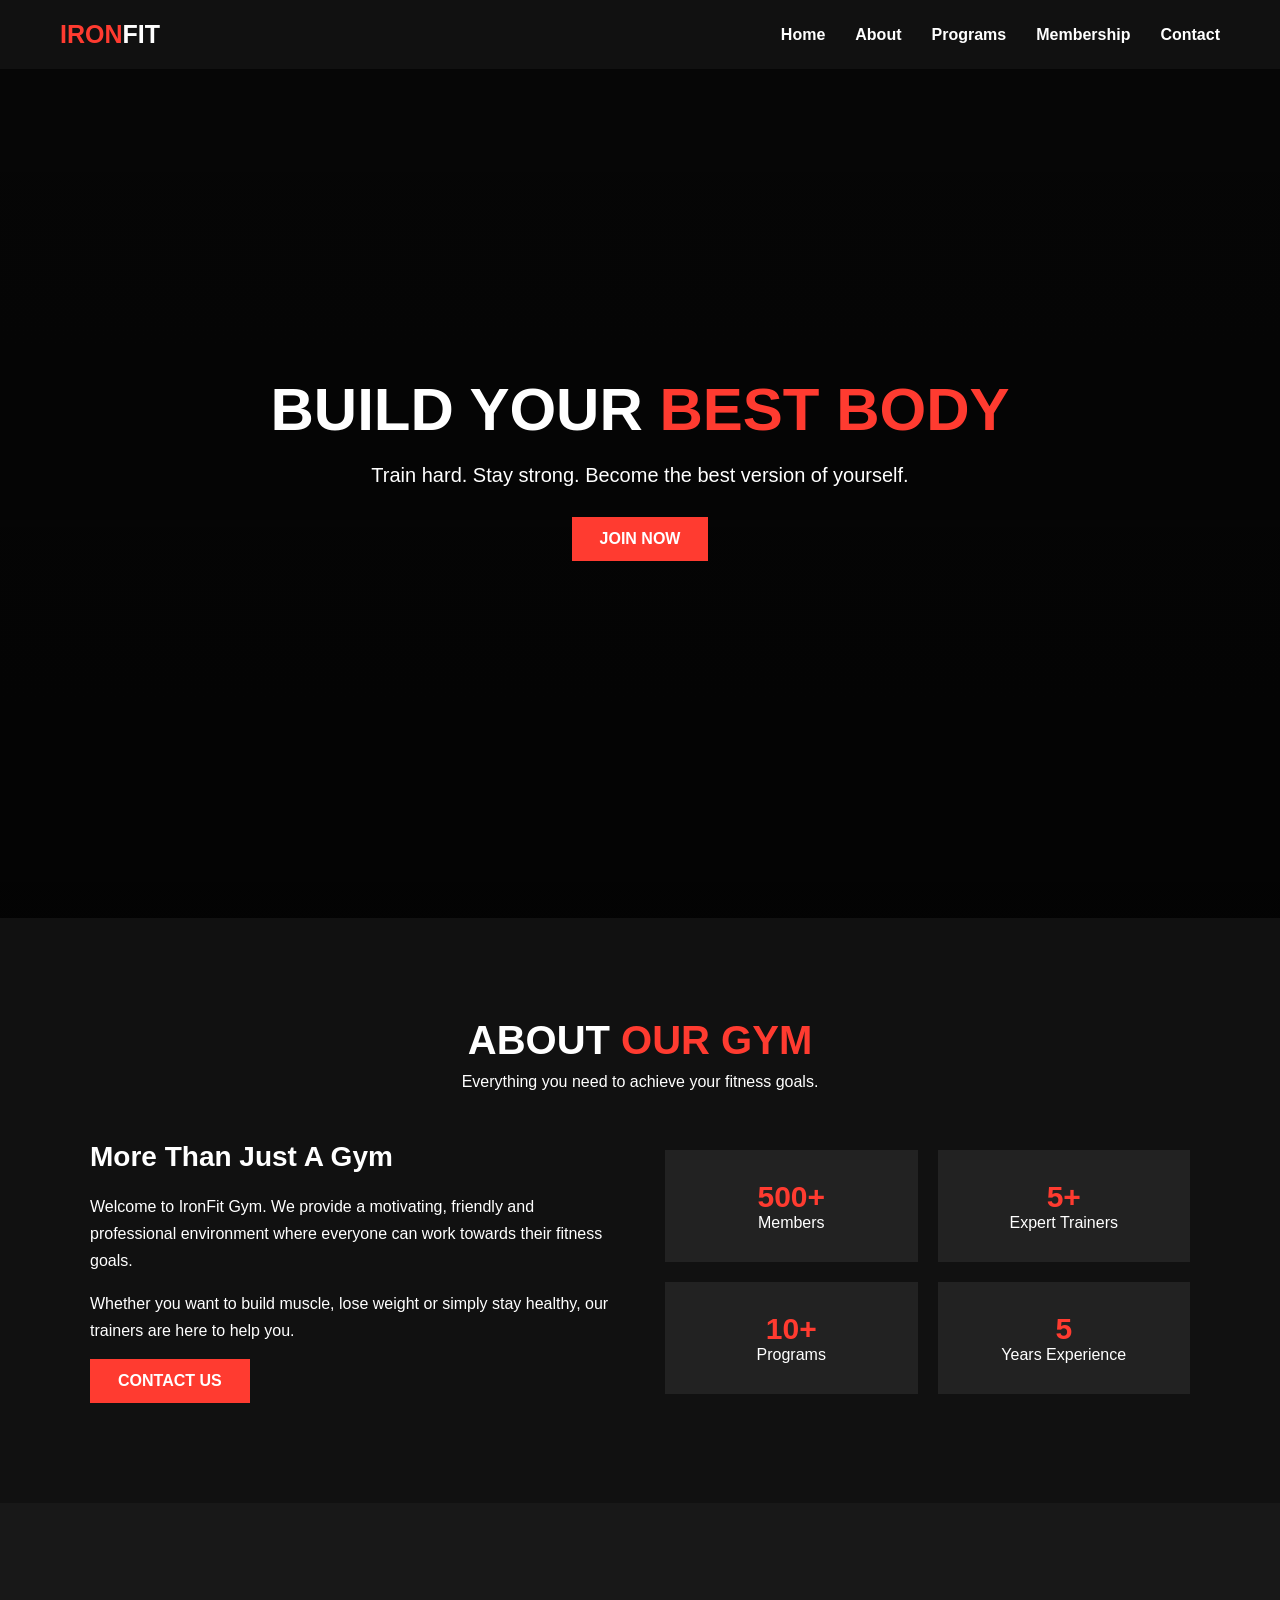
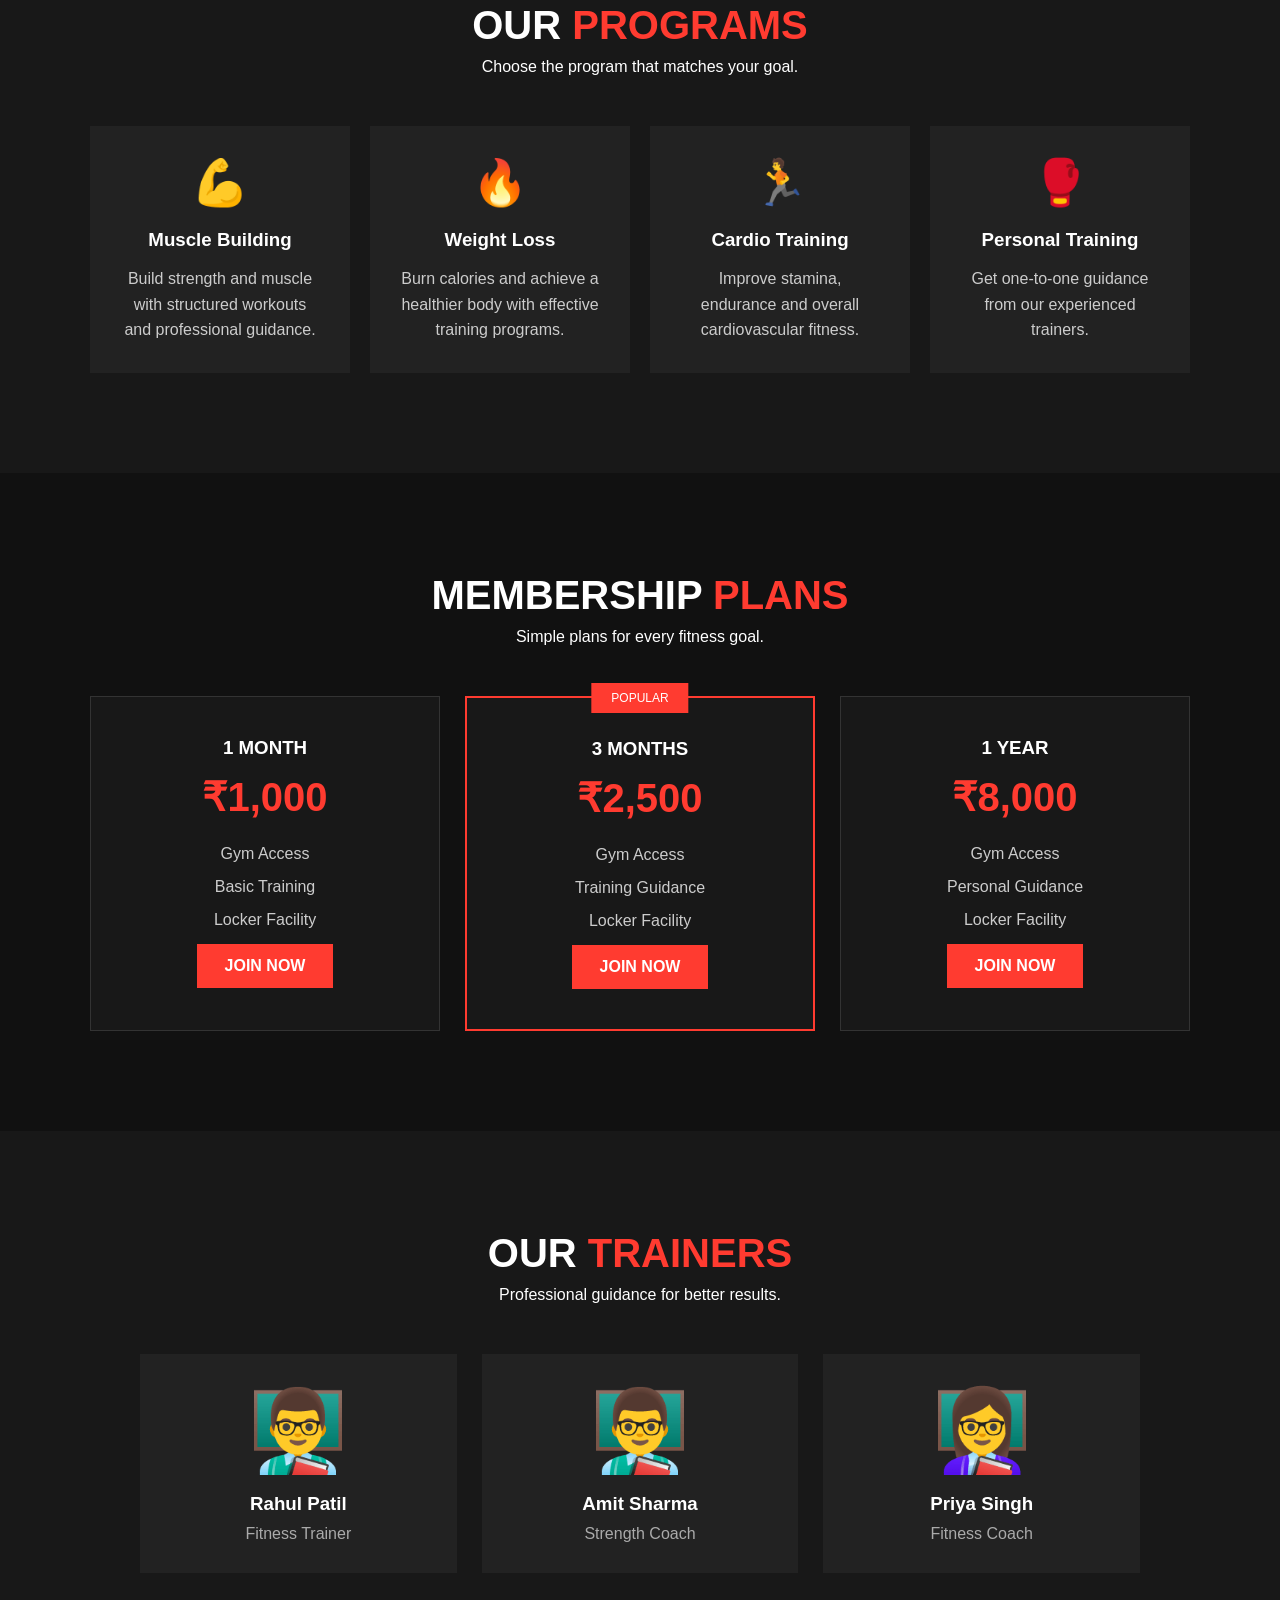
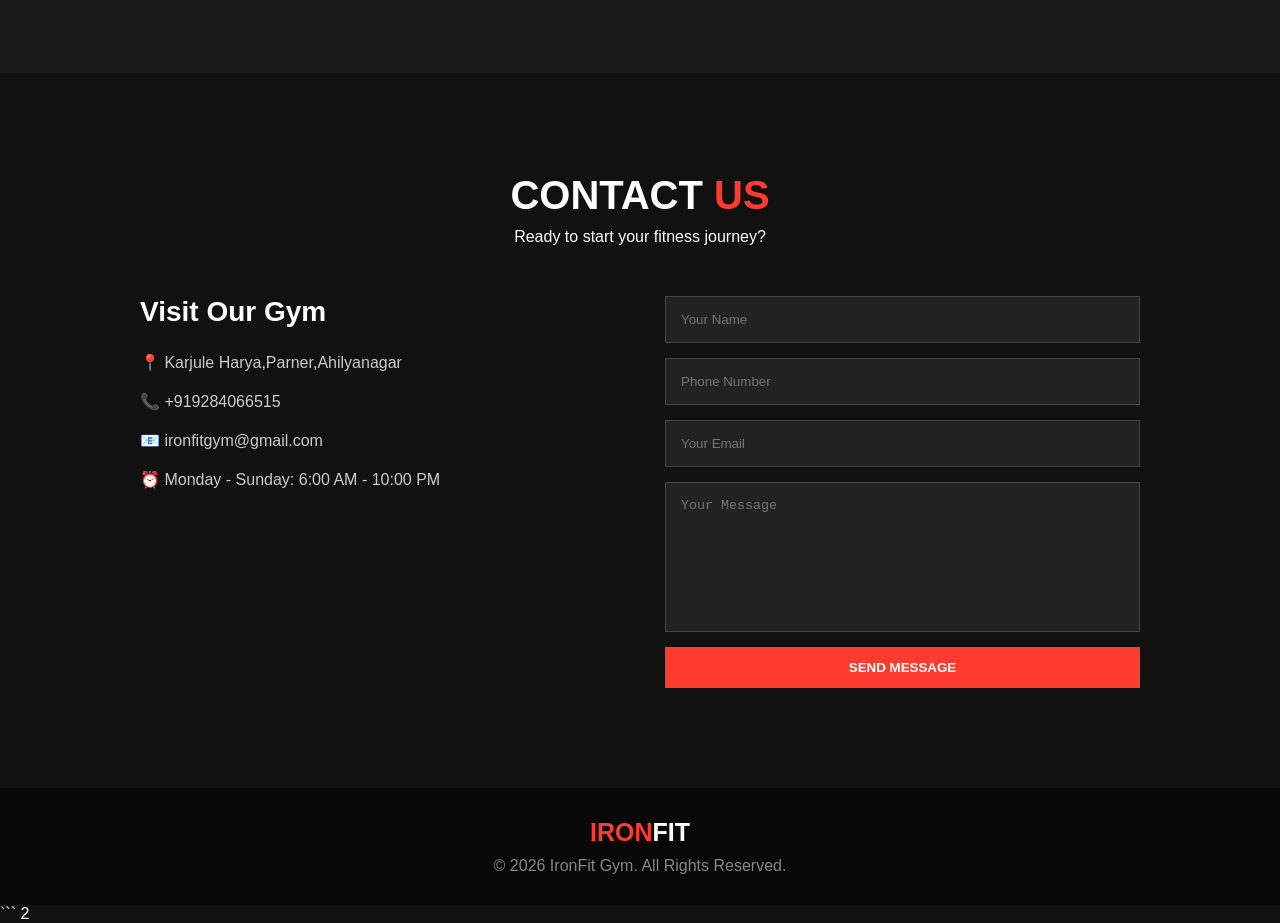
<file: index.html>
<!DOCTYPE html>

<html lang="en">
<head>
    <meta charset="UTF-8">
    <meta name="viewport" content="width=device-width, initial-scale=1.0">

```
<title>IronFit Gym | Train Hard. Stay Strong.</title>

<link rel="stylesheet" href="style.css">
```

</head>

<body>

```
<!-- Navbar -->
<header>
    <nav class="navbar">

        <div class="logo">
            <span>IRON</span>FIT
        </div>

        <ul class="nav-links">
            <li><a href="#home">Home</a></li>
            <li><a href="#about">About</a></li>
            <li><a href="#programs">Programs</a></li>
            <li><a href="#plans">Membership</a></li>
            <li><a href="#contact">Contact</a></li>
        </ul>

        <button class="menu-btn">☰</button>

    </nav>
</header>


<!-- Hero Section -->
<section id="home" class="hero">

    <div class="hero-content">

        <h1>BUILD YOUR <span>BEST BODY</span></h1>

        <p>
            Train hard. Stay strong. Become the best version of yourself.
        </p>

        <a href="#plans" class="btn">JOIN NOW</a>

    </div>

</section>


<!-- About Section -->
<section id="about" class="section">

    <div class="section-title">
        <h2>ABOUT <span>OUR GYM</span></h2>
        <p>Everything you need to achieve your fitness goals.</p>
    </div>

    <div class="about-container">

        <div class="about-text">

            <h3>More Than Just A Gym</h3>

            <p>
                Welcome to IronFit Gym. We provide a motivating,
                friendly and professional environment where everyone
                can work towards their fitness goals.
            </p>

            <p>
                Whether you want to build muscle, lose weight or
                simply stay healthy, our trainers are here to help you.
            </p>

            <a href="#contact" class="btn">CONTACT US</a>

        </div>

        <div class="about-box">

            <div>
                <h3>500+</h3>
                <p>Members</p>
            </div>

            <div>
                <h3>5+</h3>
                <p>Expert Trainers</p>
            </div>

            <div>
                <h3>10+</h3>
                <p>Programs</p>
            </div>

            <div>
                <h3>5</h3>
                <p>Years Experience</p>
            </div>

        </div>

    </div>

</section>


<!-- Programs -->
<section id="programs" class="section dark-section">

    <div class="section-title">
        <h2>OUR <span>PROGRAMS</span></h2>
        <p>Choose the program that matches your goal.</p>
    </div>

    <div class="cards">

        <div class="card">
            <div class="icon">💪</div>
            <h3>Muscle Building</h3>
            <p>
                Build strength and muscle with structured workouts
                and professional guidance.
            </p>
        </div>

        <div class="card">
            <div class="icon">🔥</div>
            <h3>Weight Loss</h3>
            <p>
                Burn calories and achieve a healthier body with
                effective training programs.
            </p>
        </div>

        <div class="card">
            <div class="icon">🏃</div>
            <h3>Cardio Training</h3>
            <p>
                Improve stamina, endurance and overall cardiovascular
                fitness.
            </p>
        </div>

        <div class="card">
            <div class="icon">🥊</div>
            <h3>Personal Training</h3>
            <p>
                Get one-to-one guidance from our experienced trainers.
            </p>
        </div>

    </div>

</section>


<!-- Membership -->
<section id="plans" class="section">

    <div class="section-title">
        <h2>MEMBERSHIP <span>PLANS</span></h2>
        <p>Simple plans for every fitness goal.</p>
    </div>

    <div class="pricing-container">

        <div class="price-card">

            <h3>1 MONTH</h3>
            <h2>₹1,000</h2>

            <p>Gym Access</p>
            <p>Basic Training</p>
            <p>Locker Facility</p>

            <a href="#contact" class="btn">JOIN NOW</a>

        </div>


        <div class="price-card popular">

            <div class="popular-label">
                POPULAR
            </div>

            <h3>3 MONTHS</h3>
            <h2>₹2,500</h2>

            <p>Gym Access</p>
            <p>Training Guidance</p>
            <p>Locker Facility</p>

            <a href="#contact" class="btn">JOIN NOW</a>

        </div>


        <div class="price-card">

            <h3>1 YEAR</h3>
            <h2>₹8,000</h2>

            <p>Gym Access</p>
            <p>Personal Guidance</p>
            <p>Locker Facility</p>

            <a href="#contact" class="btn">JOIN NOW</a>

        </div>

    </div>

</section>


<!-- Trainers -->
<section class="section dark-section">

    <div class="section-title">
        <h2>OUR <span>TRAINERS</span></h2>
        <p>Professional guidance for better results.</p>
    </div>

    <div class="trainers">

        <div class="trainer">
            <div class="trainer-image">👨‍🏫</div>
            <h3>Rahul Patil</h3>
            <p>Fitness Trainer</p>
        </div>

        <div class="trainer">
            <div class="trainer-image">👨‍🏫</div>
            <h3>Amit Sharma</h3>
            <p>Strength Coach</p>
        </div>

        <div class="trainer">
            <div class="trainer-image">👩‍🏫</div>
            <h3>Priya Singh</h3>
            <p>Fitness Coach</p>
        </div>

    </div>

</section>


<!-- Contact -->
<section id="contact" class="section">

    <div class="section-title">

        <h2>CONTACT <span>US</span></h2>

        <p>
            Ready to start your fitness journey?
        </p>

    </div>


    <div class="contact-container">

        <div class="contact-info">

            <h3>Visit Our Gym</h3>

            <p>📍 Karjule Harya,Parner,Ahilyanagar</p>

            <p>📞 +919284066515</p>

            <p>📧 ironfitgym@gmail.com</p>

            <p>⏰ Monday - Sunday: 6:00 AM - 10:00 PM</p>

        </div>


        <!-- Formspree Contact Form -->
        <form action="https://formspree.io/f/mjyvznpp" method="POST">

            <input
                type="text"
                name="name"
                placeholder="Your Name"
                required
            >

            <input
                type="tel"
                name="phone"
                placeholder="Phone Number"
                required
            >

            <input
                type="email"
                name="email"
                placeholder="Your Email"
                required
            >

            <textarea
                name="message"
                placeholder="Your Message"
                required
            ></textarea>

            <button type="submit" class="btn">
                SEND MESSAGE
            </button>

        </form>

    </div>

</section>


<!-- Footer -->
<footer>

    <div class="logo">
        <span>IRON</span>FIT
    </div>

    <p>
        © 2026 IronFit Gym. All Rights Reserved.
    </p>

</footer>
```

</body>
</html>
2
</file>
<file: style.css>
* {
    margin: 0;
    padding: 0;
    box-sizing: border-box;
}

html {
    scroll-behavior: smooth;
}

body {
    font-family: Arial, sans-serif;
    background: #111;
    color: white;
}


/* Navbar */

header {
    position: fixed;
    top: 0;
    width: 100%;
    background: #111;
    z-index: 1000;
}

.navbar {
    max-width: 1200px;
    margin: auto;

    display: flex;
    justify-content: space-between;
    align-items: center;

    padding: 20px;
}

.logo {
    font-size: 25px;
    font-weight: bold;
}

.logo span {
    color: #ff3b30;
}

.nav-links {
    display: flex;
    list-style: none;
    gap: 30px;
}

.nav-links a {
    color: white;
    text-decoration: none;
    font-weight: bold;
}

.nav-links a:hover {
    color: #ff3b30;
}

.menu-btn {
    display: none;
    background: none;
    border: none;
    color: white;
    font-size: 28px;
}


/* Hero */

.hero {
    min-height: 100vh;

    display: flex;
    align-items: center;
    justify-content: center;

    text-align: center;

    padding: 100px 20px;

    background:
        linear-gradient(rgba(0,0,0,.65), rgba(0,0,0,.8)),
        url("https://images.unsplash.com/photo-1534438327276-14e5300c3a48")
        center/cover;
}

.hero-content {
    max-width: 800px;
}

.hero h1 {
    font-size: 60px;
    margin-bottom: 20px;
}

.hero h1 span {
    color: #ff3b30;
}

.hero p {
    font-size: 20px;
    margin-bottom: 30px;
}


/* Button */

.btn {
    display: inline-block;

    padding: 13px 28px;

    background: #ff3b30;
    color: white;

    text-decoration: none;

    border: none;

    font-weight: bold;

    cursor: pointer;

    transition: .3s;
}

.btn:hover {
    background: #d62828;
    transform: translateY(-2px);
}


/* Sections */

.section {
    padding: 100px 20px;
}

.dark-section {
    background: #181818;
}

.section-title {
    text-align: center;
    margin-bottom: 50px;
}

.section-title h2 {
    font-size: 40px;
    margin-bottom: 10px;
}

.section-title h2 span {
    color: #ff3b30;
}


/* About */

.about-container {
    max-width: 1100px;

    margin: auto;

    display: grid;

    grid-template-columns: 1fr 1fr;

    gap: 50px;

    align-items: center;
}

.about-text h3 {
    font-size: 28px;
    margin-bottom: 20px;
}

.about-text p {
    line-height: 1.7;
    margin-bottom: 15px;
}

.about-box {
    display: grid;

    grid-template-columns: 1fr 1fr;

    gap: 20px;
}

.about-box div {
    background: #222;

    padding: 30px;

    text-align: center;
}

.about-box h3 {
    color: #ff3b30;
    font-size: 30px;
}


/* Cards */

.cards {
    max-width: 1100px;

    margin: auto;

    display: grid;

    grid-template-columns: repeat(4, 1fr);

    gap: 20px;
}

.card {
    background: #222;

    padding: 30px;

    text-align: center;

    transition: .3s;
}

.card:hover {
    transform: translateY(-8px);
}

.icon {
    font-size: 45px;

    margin-bottom: 20px;
}

.card h3 {
    margin-bottom: 15px;
}

.card p {
    line-height: 1.6;
    color: #ccc;
}


/* Pricing */

.pricing-container {
    max-width: 1100px;

    margin: auto;

    display: grid;

    grid-template-columns: repeat(3, 1fr);

    gap: 25px;
}

.price-card {
    background: #181818;

    padding: 40px 30px;

    text-align: center;

    border: 1px solid #333;

    position: relative;
}

.price-card h3 {
    margin-bottom: 15px;
}

.price-card h2 {
    color: #ff3b30;

    font-size: 40px;

    margin-bottom: 25px;
}

.price-card p {
    margin: 15px;
    color: #ccc;
}

.popular {
    border: 2px solid #ff3b30;
}

.popular-label {
    position: absolute;

    top: 0;
    left: 50%;

    transform: translate(-50%, -50%);

    background: #ff3b30;

    padding: 8px 20px;

    font-size: 12px;
}


/* Trainers */

.trainers {
    max-width: 1000px;

    margin: auto;

    display: grid;

    grid-template-columns: repeat(3, 1fr);

    gap: 25px;

    text-align: center;
}

.trainer {
    background: #222;

    padding: 30px;
}

.trainer-image {
    font-size: 80px;

    margin-bottom: 15px;
}

.trainer p {
    color: #aaa;
    margin-top: 10px;
}


/* Contact */

.contact-container {
    max-width: 1000px;

    margin: auto;

    display: grid;

    grid-template-columns: 1fr 1fr;

    gap: 50px;
}

.contact-info h3 {
    font-size: 28px;

    margin-bottom: 25px;
}

.contact-info p {
    margin: 20px 0;

    color: #ccc;
}

form {
    display: flex;

    flex-direction: column;

    gap: 15px;
}

input,
textarea {
    width: 100%;

    padding: 15px;

    background: #222;

    border: 1px solid #444;

    color: white;

    outline: none;
}

textarea {
    height: 150px;

    resize: none;
}


/* Footer */

footer {
    text-align: center;

    padding: 30px;

    background: #080808;
}

footer p {
    margin-top: 10px;

    color: #888;
}


/* Mobile */

@media (max-width: 768px) {

    .nav-links {
        display: none;

        position: absolute;

        top: 70px;
        left: 0;

        width: 100%;

        background: #111;

        flex-direction: column;

        text-align: center;

        padding: 20px;
    }

    .nav-links.active {
        display: flex;
    }

    .menu-btn {
        display: block;
    }

    .hero h1 {
        font-size: 40px;
    }

    .about-container,
    .contact-container {
        grid-template-columns: 1fr;
    }

    .cards {
        grid-template-columns: 1fr 1fr;
    }

    .pricing-container {
        grid-template-columns: 1fr;
    }

    .trainers {
        grid-template-columns: 1fr;
    }
}


@media (max-width: 500px) {

    .cards {
        grid-template-columns: 1fr;
    }

    .hero h1 {
        font-size: 32px;
    }

    .section-title h2 {
        font-size: 30px;
    }
}
</file>
